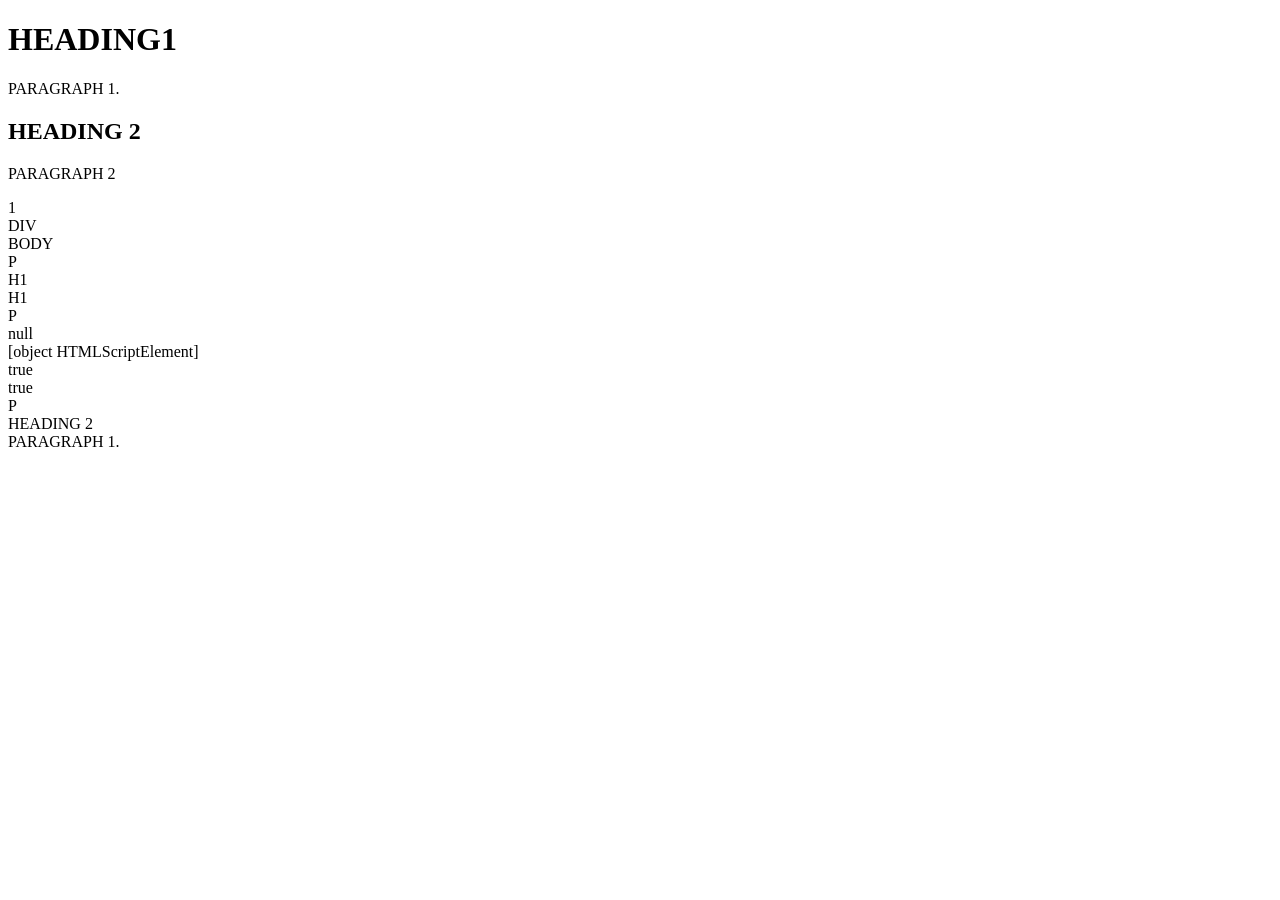
<file: PEP FULLSTACK/day 5/index.html>
<!DOCTYPE html>
<html>
<body><div id="div1"><h1 id="h11">HEADING1</h1><p id="p1">PARAGRAPH 1.</p></div><script>
x=document.getElementById("div1");
document.write(x.nodeType+"<br>");
document.write(x.nodeName+"<br>");
document.write(x.parentNode.nodeName+"<br/>");
document.write(x.firstChild.nextSibling.nodeName+"<br>");
document.write(x.lastChild.previousSibling.nodeName+"<br>");
document.write(x.firstChild.nodeName+"<br>");
document.write(x.lastChild.nodeName+"<br>");
document.write(x.previousSibling+"<br>");
document.write(x.nextSibling+"<br>");

document.write(x.hasAttributes()+"<br>");

document.write(x.hasChildNodes()+"<br>");

var node=document.createElement("p");
var textnode=document.createTextNode("PARAGRAPH 2");
node.appendChild(textnode);

x.appendChild(node);
document.write(x.lastChild.nodeName+"<br>");

var newItem=document.createElement("h2")
var textnode=document.createTextNode("HEADING 2")
newItem.appendChild(textnode)
var p2=x.getElementsByTagName("p");

x.insertBefore(newItem,p2[1]);
var m=x.getElementsByTagName("p");
document.write(m[1].previousSibling.innerHTML+"<br>");
var y=x.getElementsByTagName("p");
document.write(y[0].innerHTML);
</script>
</body>
</html>
</file>
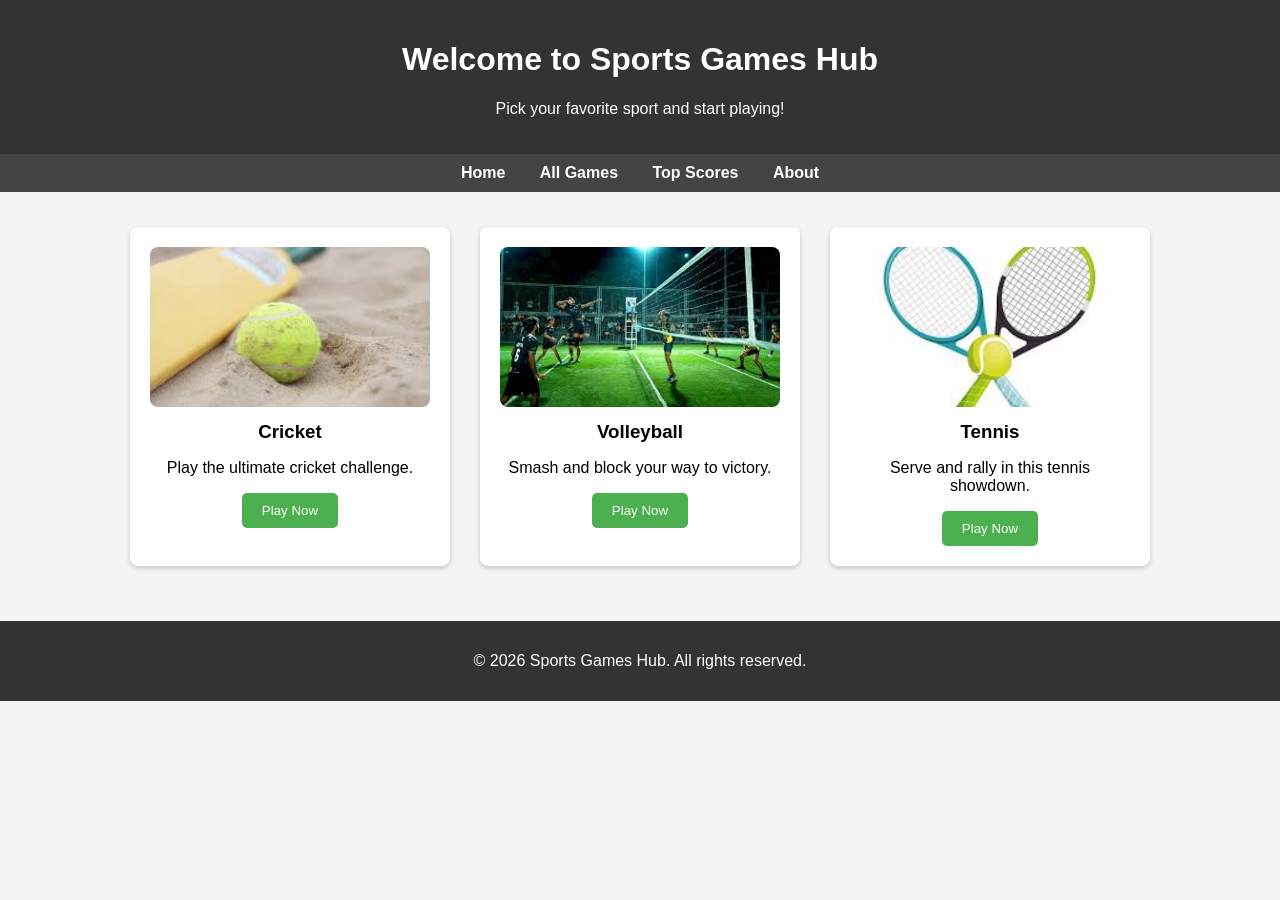
<file: PEP FULLSTACK/pep.day1/index.html>
<!DOCTYPE html>
<html lang="en">
<head>
  <meta charset="UTF-8">
  <title>Sports Games Home</title>
  <style>
    body {
      font-family: Arial, sans-serif;
      margin: 0;
      background-color: #f4f4f4;
    }
    header {
      background: #333;
      color: #fff;
      padding: 20px;
      text-align: center;
    }
    nav {
      background: #444;
      padding: 10px;
      text-align: center;
    }
    nav a {
      color: #fff;
      margin: 0 15px;
      text-decoration: none;
      font-weight: bold;
    }
    nav a:hover {
      text-decoration: underline;
    }
    .games-section {
      display: flex;
      flex-wrap: wrap;
      justify-content: center;
      padding: 20px;
    }
    .game-card {
      background: #fff;
      border-radius: 8px;
      box-shadow: 0 2px 5px rgba(0,0,0,0.2);
      margin: 15px;
      width: 280px;
      text-align: center;
      padding: 20px;
    }
    .game-card img {
      width: 100%;
      height: 160px;
      object-fit: cover;
      border-radius: 8px;
    }
    .game-card h3 {
      margin: 10px 0;
    }
    .game-card button {
      padding: 10px 20px;
      background: #4CAF50;
      color: #fff;
      border: none;
      border-radius: 5px;
      cursor: pointer;
    }
    .game-card button:hover {
      background: #45a049;
    }
    footer {
      background: #333;
      color: #fff;
      text-align: center;
      padding: 15px;
      margin-top: 20px;
    }
  </style>
</head>
<body>
  <header>
    <h1>Welcome to Sports Games Hub</h1>
    <p>Pick your favorite sport and start playing!</p>
  </header>

  <nav>
    <a href="#">Home</a>
    <a href="#">All Games</a>
    <a href="#">Top Scores</a>
    <a href="#">About</a>
  </nav>

  <section class="games-section">
    <div class="game-card">
      <img src="cricket.jpg" alt="Cricket Game">
      <h3>Cricket</h3>
      <p>Play the ultimate cricket challenge.</p>
      <button onclick="location.href='cricket-game.html'">Play Now</button>
    </div>
    <div class="game-card">
      <img src="volleyball.jpg" alt="Volleyball Game">
      <h3>Volleyball</h3>
      <p>Smash and block your way to victory.</p>
      <button onclick="location.href='volleyball-game.html'">Play Now</button>
    </div>
    <div class="game-card">
      <img src="tennis.jpg" alt="Tennis Game">
      <h3>Tennis</h3>
      <p>Serve and rally in this tennis showdown.</p>
      <button onclick="location.href='tennis-game.html'">Play Now</button>
    </div>
  </section>

  <footer>
    <p>&copy; 2026 Sports Games Hub. All rights reserved.</p>
  </footer>
</body>
</html>
</file>
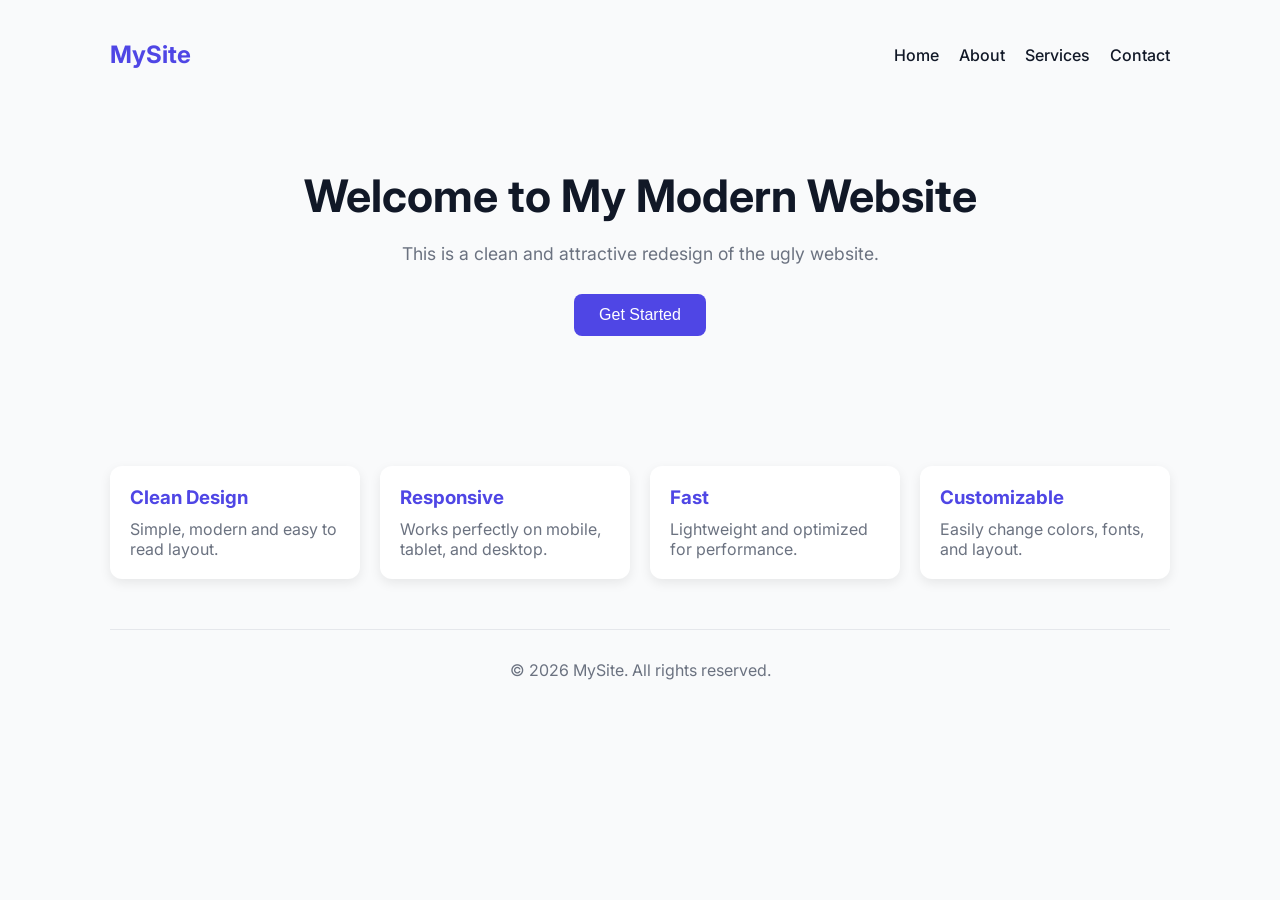
<file: PEP FULLSTACK/pep.day2/index.html>
<!DOCTYPE html>
<html lang="en">
<head>
  <meta charset="UTF-8">
  <title>Modern Website</title>
  <meta name="viewport" content="width=device-width, initial-scale=1.0">

  <!-- Google Font -->
  <link href="https://fonts.googleapis.com/css2?family=Inter:wght@300;400;600;700&display=swap" rel="stylesheet">

  <style>
    * {
      margin: 0;
      padding: 0;
      box-sizing: border-box;
    }

    body {
      font-family: 'Inter', sans-serif;
      background: #f9fafb;
      color: #111827;
    }

    .container {
      max-width: 1100px;
      margin: auto;
      padding: 20px;
    }

    /* Navbar */
    nav {
      display: flex;
      justify-content: space-between;
      align-items: center;
      padding: 20px 0;
    }

    nav h2 {
      color: #4f46e5;
    }

    nav ul {
      display: flex;
      list-style: none;
      gap: 20px;
    }

    nav ul li {
      cursor: pointer;
      font-weight: 500;
    }

    nav ul li:hover {
      color: #4f46e5;
    }

    /* Hero Section */
    .hero {
      text-align: center;
      padding: 80px 20px;
    }

    .hero h1 {
      font-size: 2.8rem;
      margin-bottom: 20px;
    }

    .hero p {
      font-size: 1.1rem;
      color: #6b7280;
      margin-bottom: 30px;
    }

    .hero button {
      background: #4f46e5;
      color: white;
      border: none;
      padding: 12px 25px;
      border-radius: 8px;
      cursor: pointer;
      font-size: 1rem;
      transition: 0.3s;
    }

    .hero button:hover {
      background: #4338ca;
    }

    /* Grid Section */
    .grid {
      display: grid;
      grid-template-columns: repeat(auto-fit, minmax(250px, 1fr));
      gap: 20px;
      margin: 50px 0;
    }

    .card {
      background: white;
      padding: 20px;
      border-radius: 12px;
      box-shadow: 0 4px 12px rgba(0,0,0,0.08);
      transition: 0.3s;
    }

    .card:hover {
      transform: translateY(-5px);
    }

    .card h3 {
      margin-bottom: 10px;
      color: #4f46e5;
    }

    .card p {
      color: #6b7280;
    }

    /* Footer */
    footer {
      text-align: center;
      padding: 30px 0;
      color: #6b7280;
      border-top: 1px solid #e5e7eb;
      margin-top: 40px;
    }

  </style>
</head>
<body>

  <div class="container">

    <!-- Navbar -->
    <nav>
      <h2>MySite</h2>
      <ul>
        <li>Home</li>
        <li>About</li>
        <li>Services</li>
        <li>Contact</li>
      </ul>
    </nav>

    <!-- Hero Section -->
    <section class="hero">
      <h1>Welcome to My Modern Website</h1>
      <p>This is a clean and attractive redesign of the ugly website.</p>
      <button>Get Started</button>
    </section>

    <!-- Cards Section -->
    <section class="grid">
      <div class="card">
        <h3>Clean Design</h3>
        <p>Simple, modern and easy to read layout.</p>
      </div>

      <div class="card">
        <h3>Responsive</h3>
        <p>Works perfectly on mobile, tablet, and desktop.</p>
      </div>

      <div class="card">
        <h3>Fast</h3>
        <p>Lightweight and optimized for performance.</p>
      </div>

      <div class="card">
        <h3>Customizable</h3>
        <p>Easily change colors, fonts, and layout.</p>
      </div>
    </section>

    <!-- Footer -->
    <footer>
      © 2026 MySite. All rights reserved.
    </footer>

  </div>

</body>
</html>
</file>
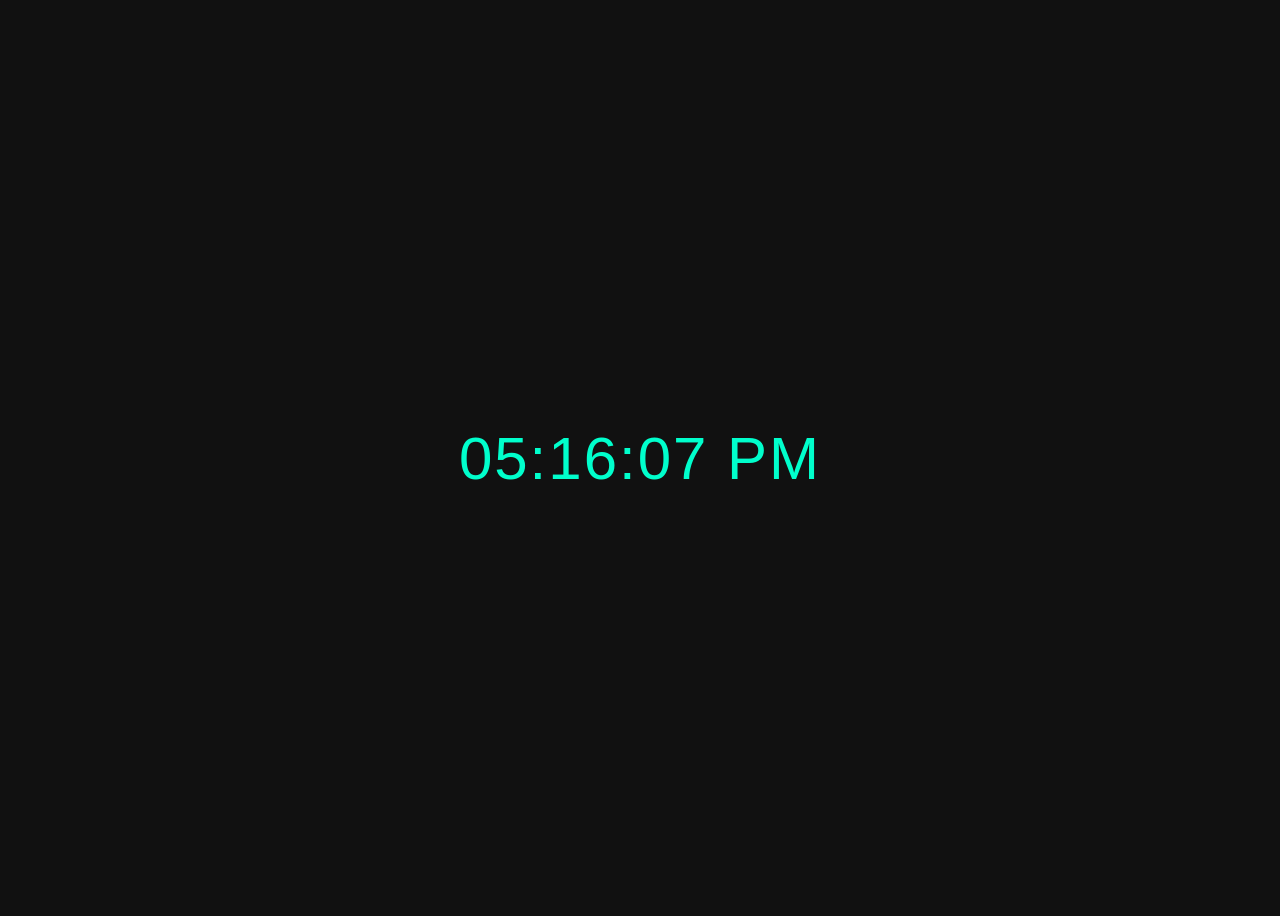
<file: PEP FULLSTACK/new form/clock.html>
<!DOCTYPE html>
<html>
<head>
    <title>12-Hour Digital Clock</title>
    <style>
        body {
            display: flex;
            justify-content: center;
            align-items: center;
            height: 100vh;
            font-family: Arial, sans-serif;
            background-color: #111;
            color: #00ffcc;
        }
        #clock {
            font-size: 60px;
            letter-spacing: 2px;
        }
    </style>
</head>
<body>

<div id="clock"></div>

<script>
function updateClock() {
    const now = new Date();

    let hours = now.getHours();
    let minutes = now.getMinutes();
    let seconds = now.getSeconds();

    let ampm = hours >= 12 ? 'PM' : 'AM';

    // Convert to 12-hour format
    hours = hours % 12;
    hours = hours ? hours : 12;

    // Add leading zeros
    hours = hours.toString().padStart(2, '0');
    minutes = minutes.toString().padStart(2, '0');
    seconds = seconds.toString().padStart(2, '0');

    const timeString = `${hours}:${minutes}:${seconds} ${ampm}`;

    document.getElementById("clock").textContent = timeString;
}

// Update every second
setInterval(updateClock, 1000);
updateClock();
</script>

</body>
</html>
</file>
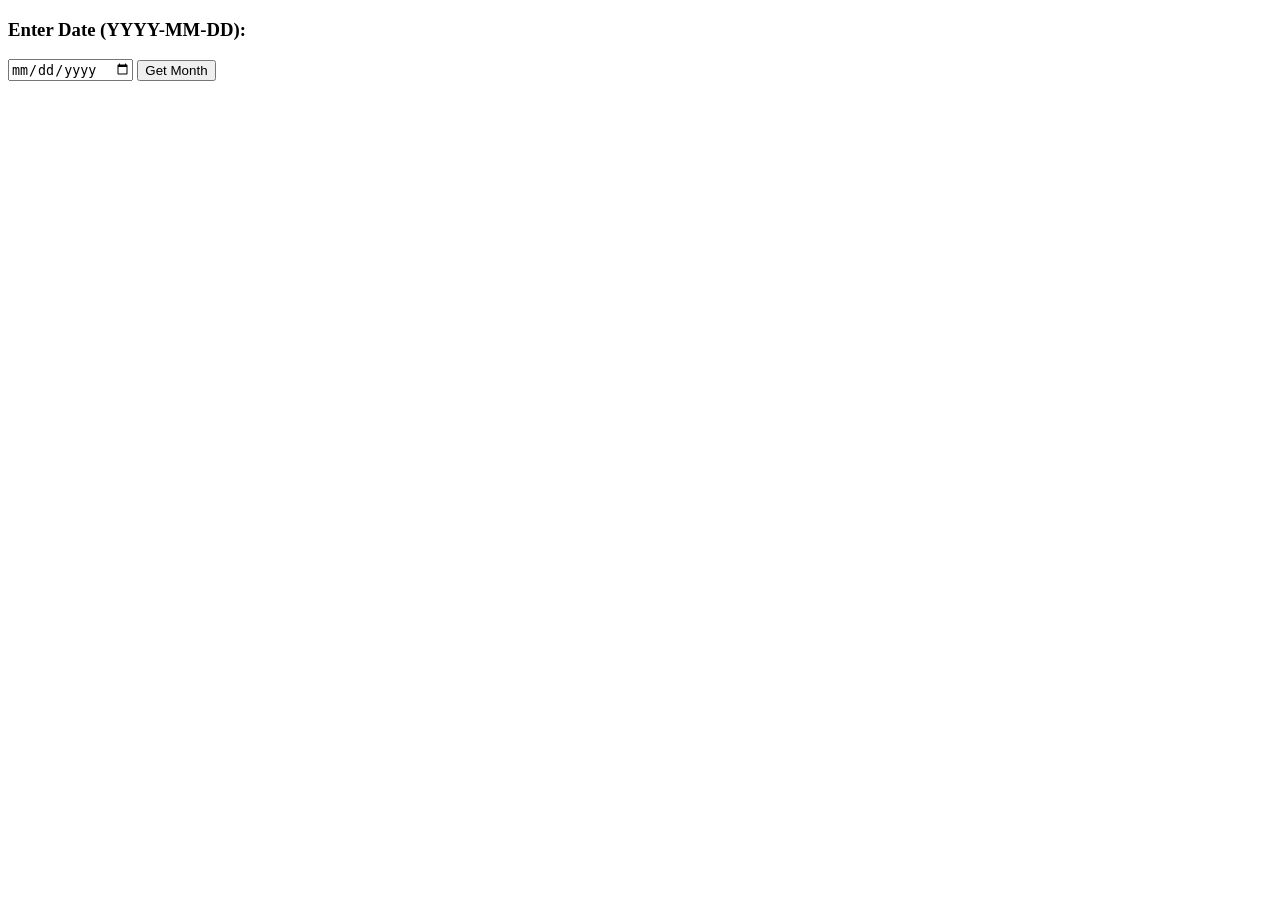
<file: PEP FULLSTACK/new form/date.html>
<!DOCTYPE html>
<html>
<head>
    <title>Get Month Name</title>
</head>
<body>

<h3>Enter Date (YYYY-MM-DD):</h3>
<input type="date" id="dateInput">
<button onclick="getMonthName()">Get Month</button>

<p id="result"></p>

<script>
function getMonthName() {
    let input = document.getElementById("dateInput").value;
    let date = new Date(input);

    let months = [
        "January", "February", "March", "April", "May", "June",
        "July", "August", "September", "October", "November", "December"
    ];

    let monthName = months[date.getMonth()];
    document.getElementById("result").innerText = monthName;
}
</script>

</body>
</html>
</file>
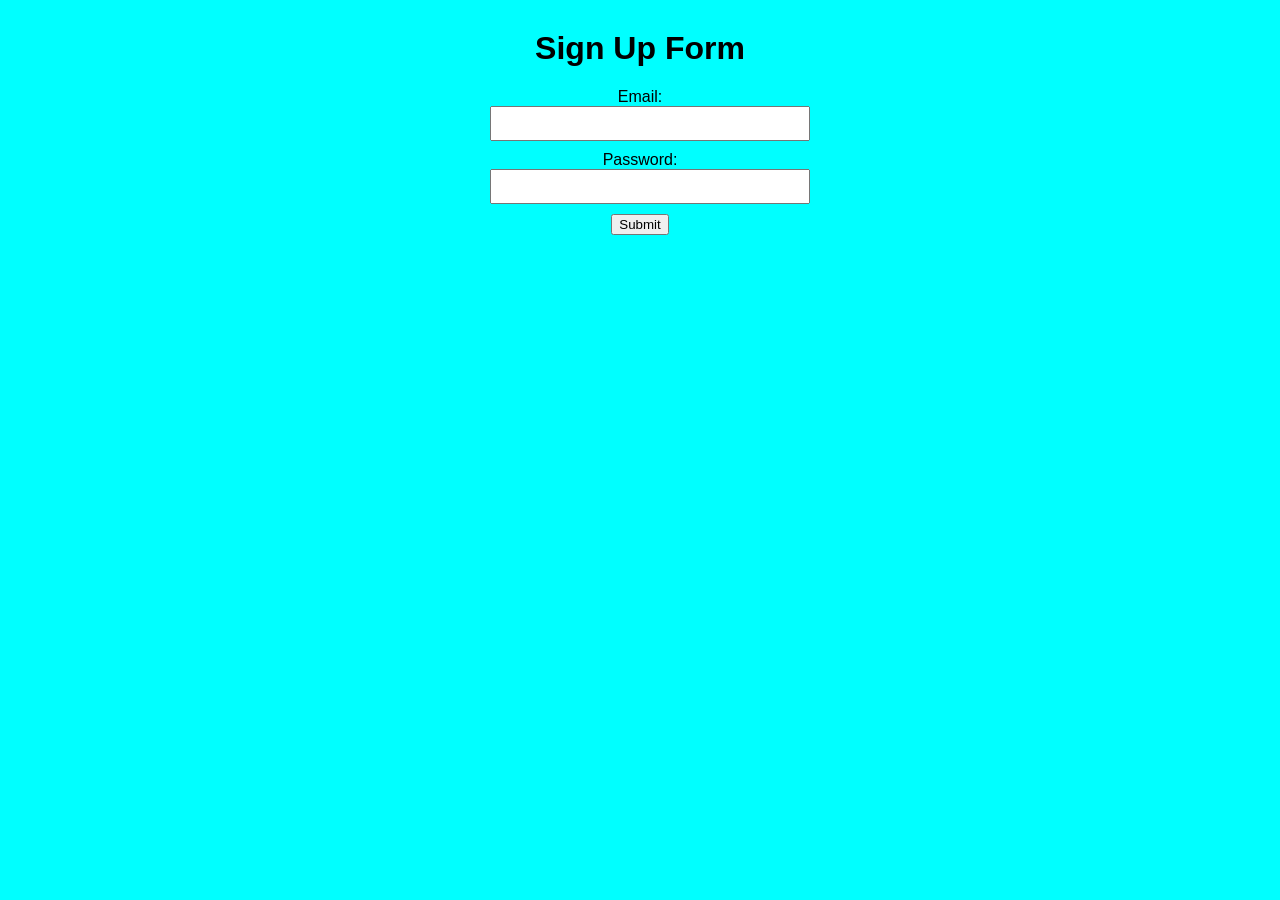
<file: PEP FULLSTACK/new form/form.html>
<!DOCTYPE html>
<html lang="en">
<head>
  <meta charset="UTF-8">
  <title>Form Validation Example</title>
  <style>
    body {
    background-color: aqua;
      font-family: Arial, sans-serif;
      margin: 30px;
    }
    form {
      max-width: 300px;
    }
    input {
      display: block;
      margin-bottom: 10px;
      padding: 8px;
      width: 100%;
    }
    .error {
      color: red;
      font-size: 0.9em;
    }
  </style>
</head>
<body>
    <center>
  <h1>Sign Up Form</h2>
  <form id="signupForm">
    <label>Email:</label>
    <input type="email" id="email" required>
    <span id="emailError" class="error"></span>

    <label>Password:</label>
    <input type="password" id="password" required>
    <span id="passwordError" class="error"></span>

    <button type="submit">Submit</button>
  </form>

  <script>
    const form = document.getElementById('signupForm');
    const email = document.getElementById('email');
    const password = document.getElementById('password');
    const emailError = document.getElementById('emailError');
    const passwordError = document.getElementById('passwordError');

    form.addEventListener('submit', function(event) {
      let valid = true;

      // Email validation
      const emailPattern = /^[^ ]+@[^ ]+\.[a-z]{2,3}$/;
      if (!email.value.match(emailPattern)) {
        emailError.textContent = "Please enter a valid email.";
        valid = false;
      } else {
        emailError.textContent = "";
      }

      // Password validation (min 6 chars, at least one number)
      const passwordPattern = /^(?=.*[0-9]).{6,}$/;
      if (!password.value.match(passwordPattern)) {
        passwordError.textContent = "Password must be at least 6 characters and contain a number.";
        valid = false;
      } else {
        passwordError.textContent = "";
      }

      if (!valid) {
        event.preventDefault(); // Stop form submission
      }
    });
  </script>
  </center>
</body>
</html>
</file>
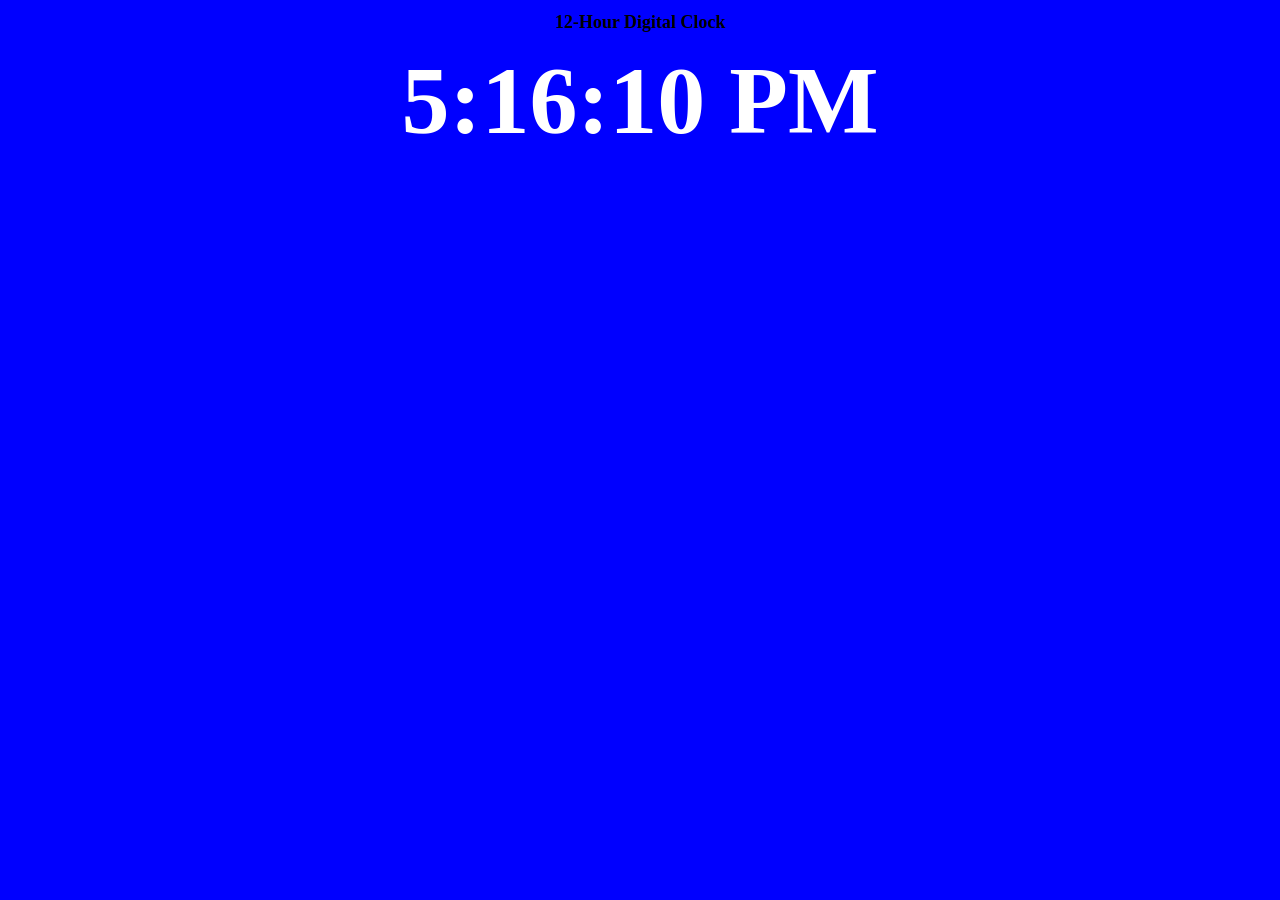
<file: PEP FULLSTACK/new form/if clock.html>
<!DOCTYPE html>
<html>
    <head>
    <title>12-Hour Digital Clock</title>
    </head>
    <style>
        #clock {
            font-size: 6em;
            text-align: center;
            color: white;
            margin-top:auto
        }</style>
    <body style="background-color:blue;">
        <h1 style="text-align: center;font-size: large;">12-Hour Digital Clock</h1>

        <h2 id="clock"></h2>
        <script>
        function updateClock() {
            const now = new Date();

            let hours = now.getHours();
            let minutes = now.getMinutes();
            let seconds = now.getSeconds();
            let ampm;
            if (hours >= 12){
                ampm = 'PM';
            } else if (hours < 12){
                ampm = 'AM';
            }
            if (hours > 12){
                hours = hours-12;
            }
            else if (hours == 0){
                hours = 12;
            }
            if(hours > 10){
                hours = "0" + hours;
            }
            else if(minutes < 10){
                minutes = "0" + minutes;
            }
            else if(seconds < 10){
                seconds = "0" + seconds;
            }
            document.getElementById("clock").textContent = hours + ":" + minutes + ":" + seconds + " " + ampm;
            

        }
        setInterval(updateClock,1000);
        updateClock();
        </script>

    </body>
</html>
</file>
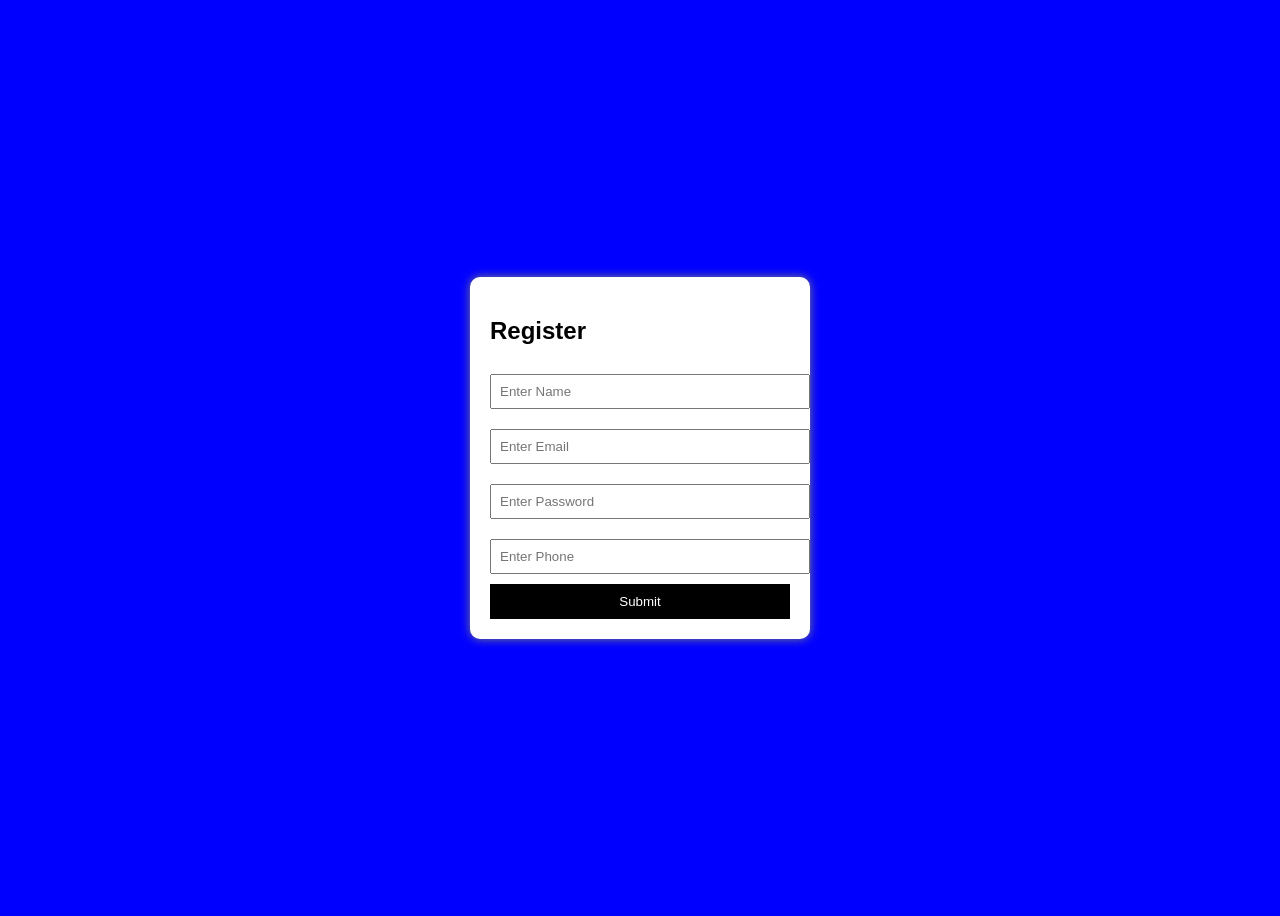
<file: PEP FULLSTACK/new form/new form.html>
<!DOCTYPE html>
<html lang="en">
<head>
<meta charset="UTF-8">
<title>Form Validation</title>

<style>
body {
    font-family: Arial;
    background: blue;
    display: flex;
    justify-content: center;
    align-items: center;
    height: 100vh;
}
.container {
    background: white;
    padding: 20px;
    width: 300px;
    border-radius: 10px;
    box-shadow: 0 0 10px gray;
}
input {
    width: 100%;
    padding: 8px;
    margin: 10px 0;
}
button {
    width: 100%;
    padding: 10px;
    background: black;
    color: white;
    border: none;
}
.error {
    color: red;
    font-size: 12px;
}
.success {
    color: green;
    text-align: center;
}
</style>

</head>

<body>

<div class="container">
    <h2>Register</h2>

    <form id="myForm">
        <input type="text" id="name" placeholder="Enter Name">
        <div class="error" id="nameError"></div>

        <input type="email" id="email" placeholder="Enter Email">
        <div class="error" id="emailError"></div>

        <input type="password" id="password" placeholder="Enter Password">
        <div class="error" id="passwordError"></div>

        <input type="text" id="phone" placeholder="Enter Phone">
        <div class="error" id="phoneError"></div>

        <button type="submit">Submit</button>
        <div class="success" id="successMsg"></div>
    </form>
</div>

<script>
document.getElementById("myForm").addEventListener("submit", function(e) {
    e.preventDefault();

    let name = document.getElementById("name").value;
    let email = document.getElementById("email").value;
    let password = document.getElementById("password").value;
    let phone = document.getElementById("phone").value;

    let nameRegex = /^[A-Za-z]+$/;
    let emailRegex = /^[^ ]+@[^ ]+\.[a-z]{2,3}$/;
    let passwordRegex = /^(?=.*[A-Z])(?=.*[0-9]).{6,}$/;
    let phoneRegex = /^[0-9]{10}$/;

    let valid = true;

    // Name
    if (!nameRegex.test(name)) {
        document.getElementById("nameError").innerText = "Only letters allowed";
        valid = false;
    } else {
        document.getElementById("nameError").innerText = "";
    }

    // Email
    if (!emailRegex.test(email)) {
        document.getElementById("emailError").innerText = "Invalid email";
        valid = false;
    } else {
        document.getElementById("emailError").innerText = "";
    }

    // Password
    if (!passwordRegex.test(password)) {
        document.getElementById("passwordError").innerText = "Min 6 chars, 1 uppercase, 1 number";
        valid = false;
    } else {
        document.getElementById("passwordError").innerText = "";
    }

    // Phone
    if (!phoneRegex.test(phone)) {
        document.getElementById("phoneError").innerText = "Enter 10 digit number";
        valid = false;
    } else {
        document.getElementById("phoneError").innerText = "";
    }

    // Success
    if (valid) {
        document.getElementById("successMsg").innerText = "Form Submitted Successfully!";
    }
});
</script>

</body>
</html>
</file>
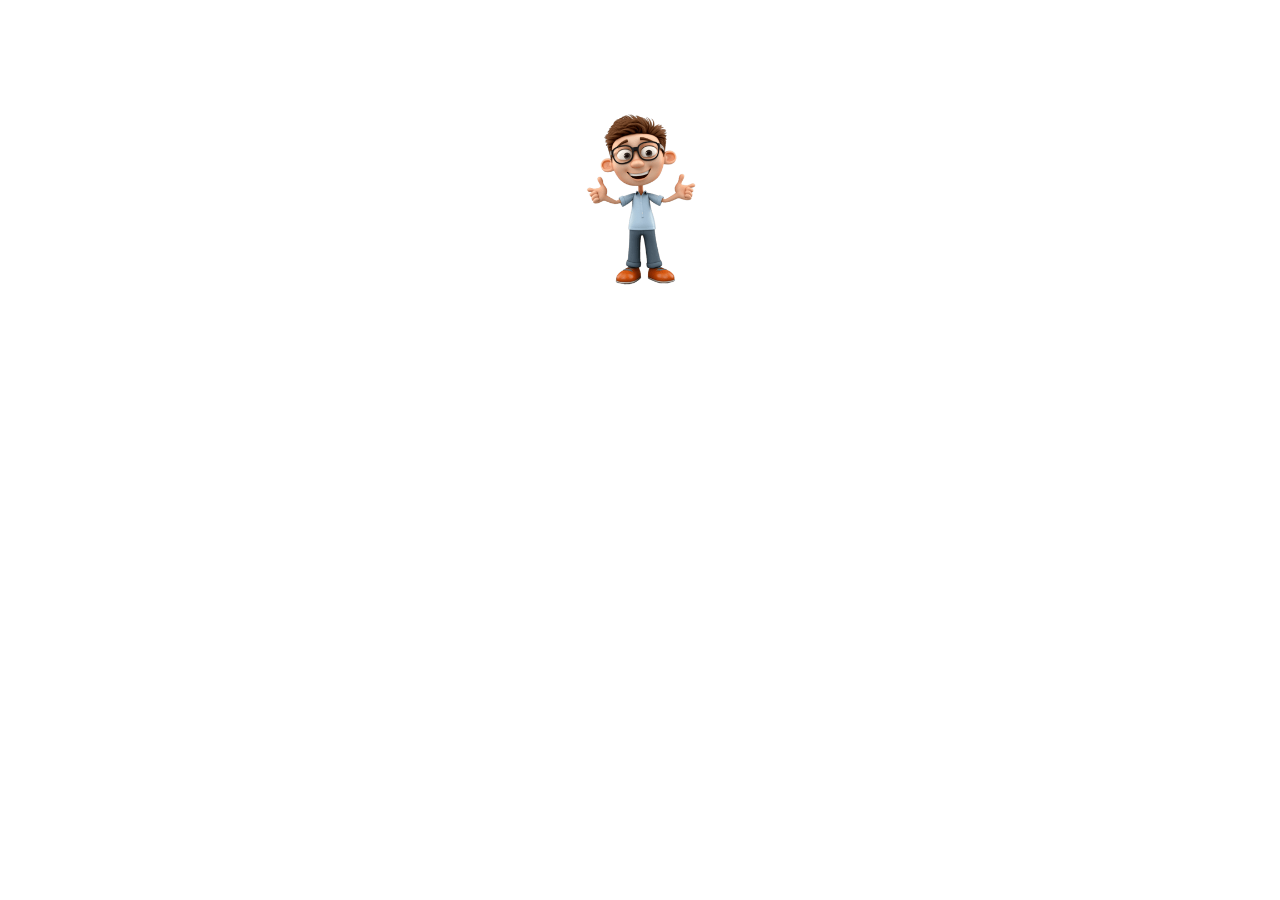
<file: PEP FULLSTACK/new form/shake.html>
<!DOCTYPE html>
<html>
<head>
    <title>Shake Image on Hover</title>
    <style>
        img {
            width: 200px;
            display: block;
            margin: 100px auto;
        }

        /* Shake animation */
        @keyframes shake {
            0% { transform: translate(0px, 0px); }
            25% { transform: translate(5px, 0px); }
            50% { transform: translate(-5px, 0px); }
            75% { transform: translate(5px, 0px); }
            100% { transform: translate(0px, 0px); }
        }

        /* Apply shake on hover */
        img:hover {
            animation: shake 0.3s infinite;
        }
    </style>
</head>
<body>

<img src="img.png" alt="Image">

</body>
</html>
</file>
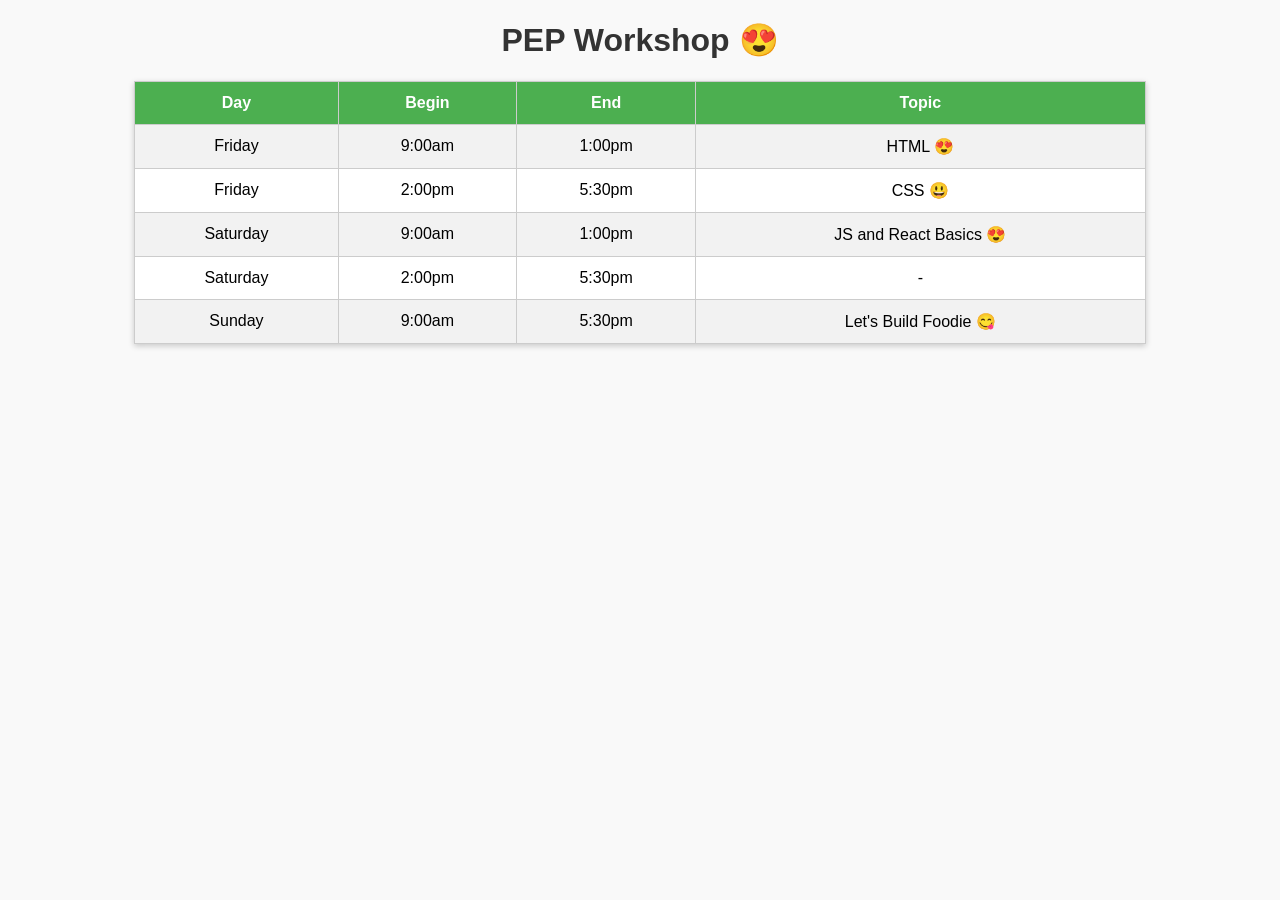
<file: PEP FULLSTACK/pep.day1/table.html>
<!DOCTYPE html>
<html lang="en">
<head>
  <meta charset="UTF-8">
  <title>PEP Workshop Schedule</title>
  <style>
    body {
      font-family: Arial, sans-serif;
      background-color: #f9f9f9;
      text-align: center;
    }
    h1 {
      color: #333;
    }
    table {
      margin: 20px auto;
      border-collapse: collapse;
      width: 80%;
      background: #fff;
      box-shadow: 0 2px 6px rgba(0,0,0,0.2);
    }
    th, td {
      border: 1px solid #ccc;
      padding: 12px;
      text-align: center;
    }
    th {
      background-color: #4CAF50;
      color: white;
    }
    tr:nth-child(even) {
      background-color: #f2f2f2;
    }
  </style>
</head>
<body>
  <h1>PEP Workshop 😍</h1>
  <table>
    <tr>
      <th>Day</th>
      <th>Begin</th>
      <th>End</th>
      <th>Topic</th>
    </tr>
    <tr>
      <td>Friday</td>
      <td>9:00am</td>
      <td>1:00pm</td>
      <td>HTML 😍</td>
    </tr>
    <tr>
      <td>Friday</td>
      <td>2:00pm</td>
      <td>5:30pm</td>
      <td>CSS 😃</td>
    </tr>
    <tr>
      <td>Saturday</td>
      <td>9:00am</td>
      <td>1:00pm</td>
      <td>JS and React Basics 😍</td>
    </tr>
    <tr>
      <td>Saturday</td>
      <td>2:00pm</td>
      <td>5:30pm</td>
      <td>-</td>
    </tr>
    <tr>
      <td>Sunday</td>
      <td>9:00am</td>
      <td>5:30pm</td>
      <td>Let's Build Foodie 😋</td>
    </tr>
  </table>
</body>
</html>
</file>
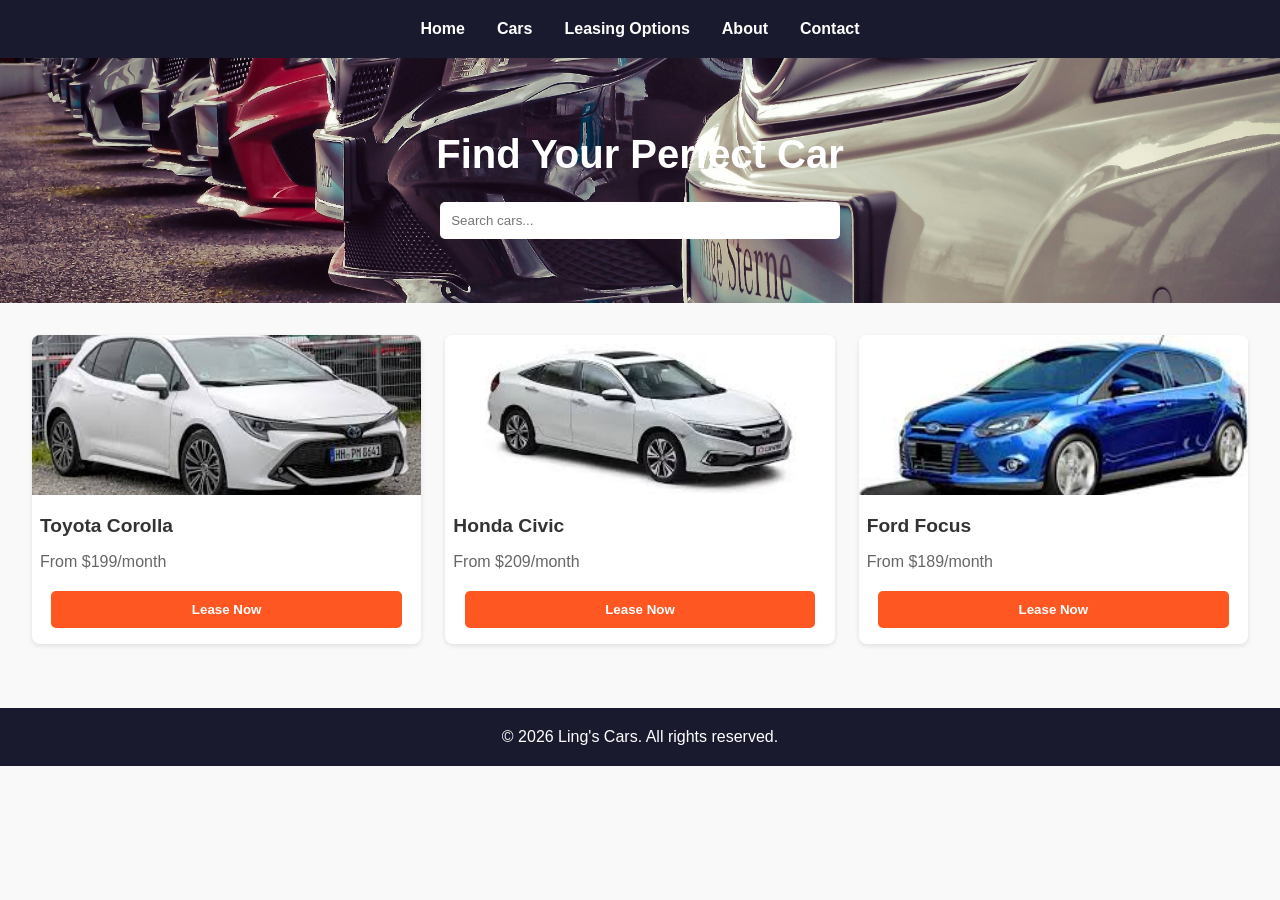
<file: PEP FULLSTACK/pep.day2/web.html>
<!DOCTYPE html>
<html lang="en">
<head>
  <meta charset="UTF-8">
  <meta name="viewport" content="width=device-width, initial-scale=1.0">
  <title>Ling's Cars - Modern Redesign</title>
  <style>
    /* Reset */
    * { margin: 0; padding: 0; box-sizing: border-box; }

    body {
      font-family: Arial, sans-serif;
      line-height: 1.6;
      background: #f9f9f9;
      color: #333;
    }

    header {
      background: #1a1a2e;
      color: #fff;
      padding: 1rem;
    }

    nav ul {
      display: flex;
      justify-content: center;
      list-style: none;
    }

    nav ul li {
      margin: 0 1rem;
    }

    nav ul li a {
      color: #fff;
      text-decoration: none;
      font-weight: bold;
    }

    .hero {
      background: url('cars.jpg') center/cover no-repeat;
      color: #fff;
      text-align: center;
      padding: 4rem 2rem;
    }

    .hero h1 {
      font-size: 2.5rem;
      margin-bottom: 1rem;
    }

    .hero input {
      padding: 0.7rem;
      width: 60%;
      max-width: 400px;
      border: none;
      border-radius: 5px;
    }

    .car-grid {
      display: grid;
      grid-template-columns: repeat(auto-fit, minmax(250px, 1fr));
      gap: 1.5rem;
      padding: 2rem;
    }

    .car-card {
      background: #fff;
      border-radius: 8px;
      box-shadow: 0 2px 5px rgba(0,0,0,0.1);
      overflow: hidden;
      transition: transform 0.2s ease;
    }

    .car-card:hover {
      transform: translateY(-5px);
    }

    .car-card img {
      width: 100%;
      height: 160px;
      object-fit: cover;
    }

    .car-card h2 {
      font-size: 1.2rem;
      margin: 0.5rem;
    }

    .car-card p {
      margin: 0.5rem;
      color: #666;
    }

    .car-card button {
      display: block;
      width: 90%;
      margin: 1rem auto;
      padding: 0.7rem;
      background: #ff5722;
      color: #fff;
      border: none;
      border-radius: 5px;
      cursor: pointer;
      font-weight: bold;
    }

    .car-card button:hover {
      background: #e64a19;
    }

    footer {
      background: #1a1a2e;
      color: #fff;
      text-align: center;
      padding: 1rem;
      margin-top: 2rem;
    }
  </style>
</head>
<body>
  <header>
    <nav>
      <ul>
        <li><a href="#">Home</a></li>
        <li><a href="#">Cars</a></li>
        <li><a href="#">Leasing Options</a></li>
        <li><a href="#">About</a></li>
        <li><a href="#">Contact</a></li>
      </ul>
    </nav>
  </header>

  <section class="hero">
    <h1>Find Your Perfect Car</h1>
    <input type="search" placeholder="Search cars...">
  </section>

  <section class="car-grid">
    <div class="car-card">
      <img src="toyota.jpg" alt="Toyota Corolla">
      <h2>Toyota Corolla</h2>
      <p>From $199/month</p>
      <button>Lease Now</button>
    </div>
    <div class="car-card">
      <img src="honda.jpg" alt="Honda Civic">
      <h2>Honda Civic</h2>
      <p>From $209/month</p>
      <button>Lease Now</button>
    </div>
    <div class="car-card">
      <img src="ford.jpg" alt="Ford Focus">
      <h2>Ford Focus</h2>
      <p>From $189/month</p>
      <button>Lease Now</button>
    </div>
  </section>

  <footer>
    <p>&copy; 2026 Ling's Cars. All rights reserved.</p>
  </footer>
</body>
</html>
</file>
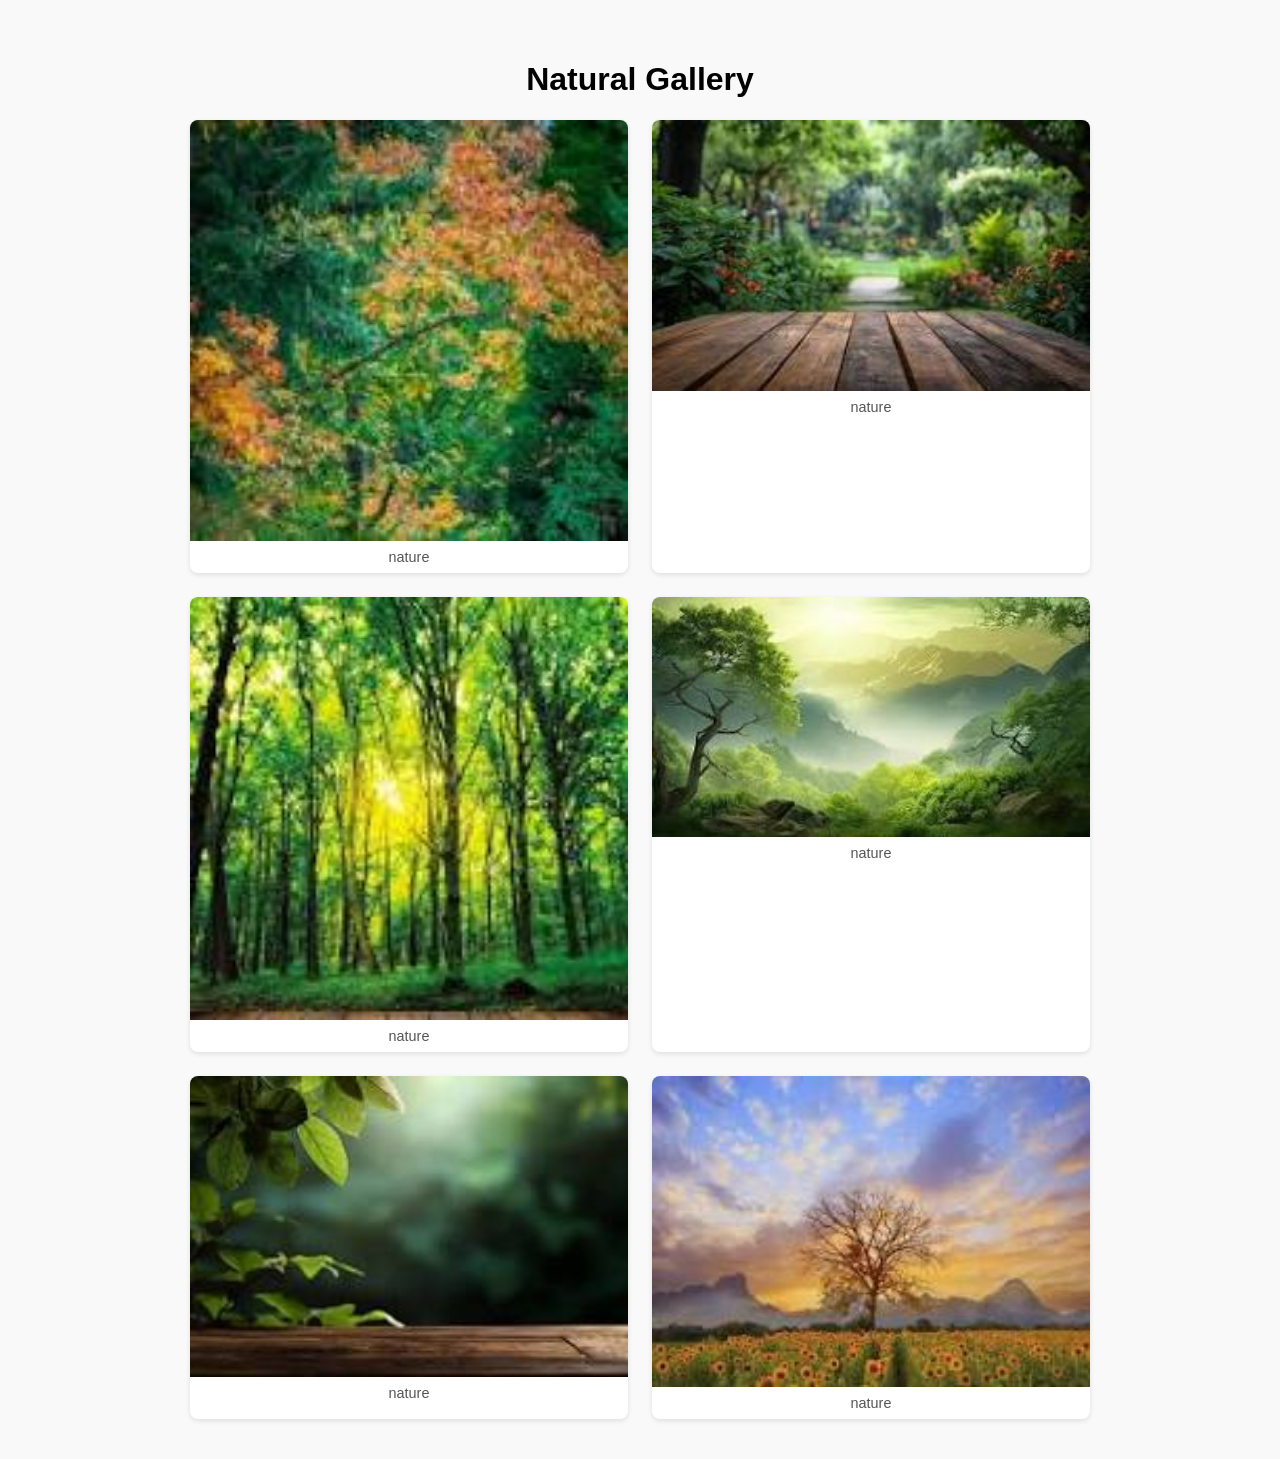
<file: PEP FULLSTACK/pep.day3/new.html>
<!DOCTYPE html>
<html lang="en">
<head>
  <meta charset="UTF-8">
  <meta name="viewport" content="width=device-width, initial-scale=1.0">
  <title>Natural Grid</title>
  <style>
    body {
      font-family: Arial, sans-serif;
      background: #f9f9f9;
      padding: 2rem;
    }

    .grid-container {
      display: grid;
      grid-template-columns: repeat(2, 1fr); 
      grid-template-rows: repeat(3, auto);
      gap: 1.5rem; 
      max-width: 900px;
      margin: auto;
    }

    .grid-item {
      background: #fff;
      border-radius: 8px;
      box-shadow: 0 2px 5px rgba(0,0,0,0.1);
      overflow: hidden;
      text-align: center;
    }

    .grid-item img {
      width: 100%;
      height: auto;
      display: block;
    }

    .caption {
      padding: 0.5rem;
      font-size: 0.9rem;
      color: #555;
    }
  </style>
</head>
<body>
  <h1 style="text-align:center;">Natural Gallery</h1>
  <div class="grid-container">
    <div class="grid-item">
      <img src="na.jpg" alt="nature">
      <div class="caption">nature</div>
    </div>
    <div class="grid-item">
      <img src="nat.jpg" alt="nature">
      <div class="caption">nature</div>
    </div>
    <div class="grid-item">
      <img src="natu.jpg" alt="nature">
      <div class="caption">nature</div>
    </div>
    <div class="grid-item">
      <img src="natur.jpg" alt="nature">
      <div class="caption">nature</div>
    </div>
    <div class="grid-item">
      <img src="natura.jpg" alt="nature">
      <div class="caption">nature</div>
    </div>
    <div class="grid-item">
      <img src="nature.jpg" alt="nature">
      <div class="caption">nature</div>
    </div>
  </div>
</body>
</html>
</file>
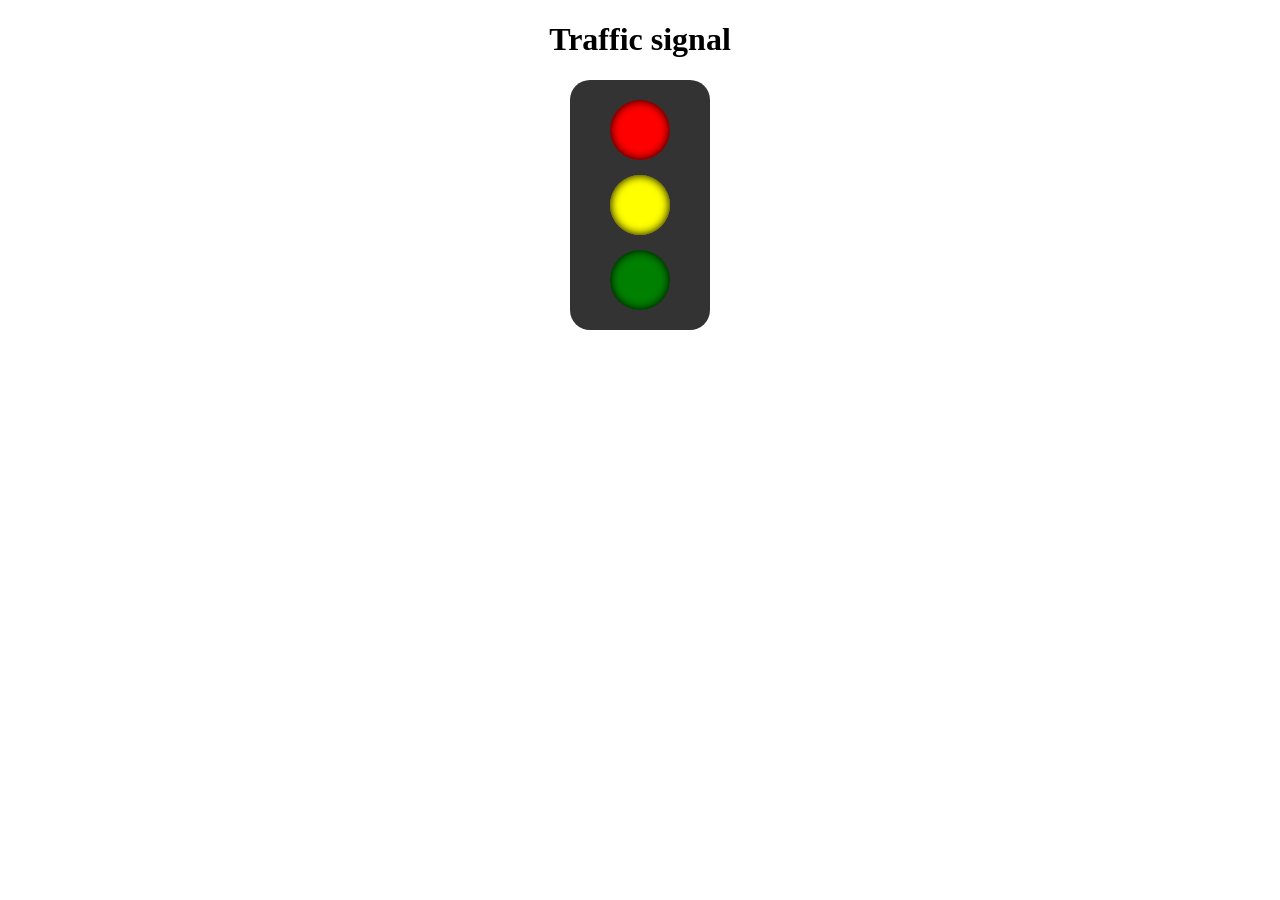
<file: PEP FULLSTACK/pep.day3/traffic.html>
<!DOCTYPE html>
<html lang="en">
<head>
  <meta charset="UTF-8">
  <title>Traffic Signal</title>
  <style>
    .traffic-signal {
      width: 100px;
      margin:auto;
      background: #333;
      padding: 20px;
      border-radius: 20px;
      display: flex;
      flex-direction: column;      
      align-items: center;
      gap: 15px;
    }

    .light {
      width: 60px;
      height: 60px;
      border-radius: 50%;
      background: #111;
      box-shadow: inset 0 0 10px #000;
    }

    .red {
      background: red;
    }

    .yellow {
      background: yellow;
    }

    .green {
      background: green;
    }
  </style>
  
</head>
<center>
<h1>Traffic signal</h1>
</center>

<body>
  <div class="traffic-signal">
    <div class="light red"></div>
    <div class="light yellow"></div>
    <div class="light green"></div>
  </div>
</body>
</html>
</file>
